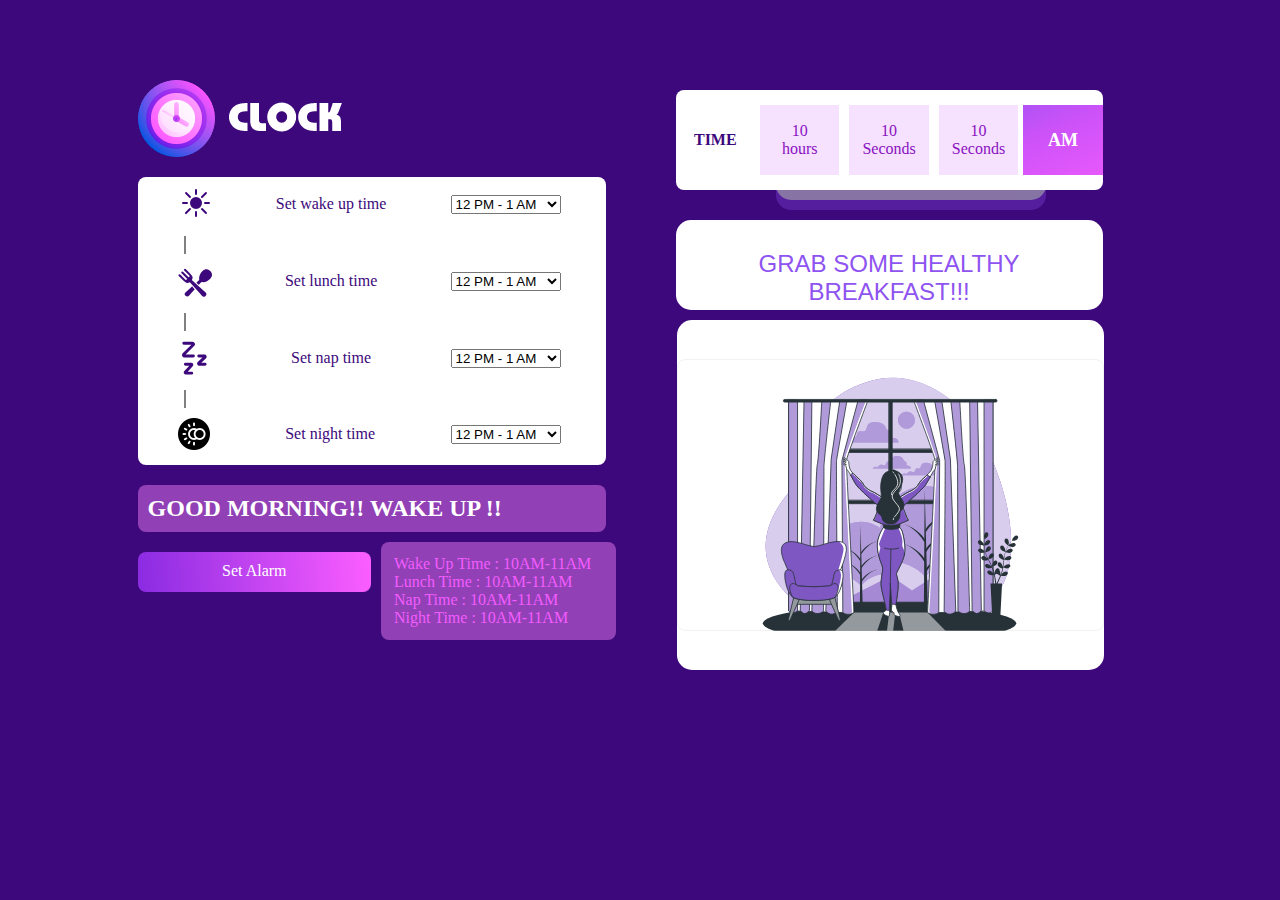
<file: index.html>
<!DOCTYPE html>
<html lang="en">
  <head>
    <meta charset="UTF-8" />
    <meta http-equiv="X-UA-Compatible" content="IE=edge" />
    <meta name="viewport" content="width=device-width, initial-scale=1.0" />
    <title>Document</title>
    <link rel="stylesheet" href="./Style.css" />
  </head>
  <body>
    <div class="parentMain">
      <div class="containerRoution">
        <div class="clockImage">
          <img src="./Images/clock_logo.png" alt="image" />
        </div>
        <div class="cardmenu">
          <div class="menu">
            <img src="./Images/wake_up.svg" alt="" />
            <label for="wakeUp">Set wake up time</label>
            <select name="wakeUpTimes" id="wakeUpValues">
              <option value="24" class="forwakeUpValue">12 PM - 1 AM</option>
              <option value="1" class="forwakeUpValue">1 AM - 2 AM</option>
              <option value="2" class="forwakeUpValue">2 AM - 3 AM</option>
              <option value="3" class="forwakeUpValue">3 AM - 4 AM</option>
              <option value="4" class="forwakeUpValue">4 AM - 5 AM</option>
              <option value="5" class="forwakeUpValue">5 AM - 6 AM</option>
              <option value="6" class="forwakeUpValue">6 AM - 7 AM</option>
              <option value="7" class="forwakeUpValue">7 AM - 8 AM</option>
              <option value="8" class="forwakeUpValue">8 AM - 9 AM</option>
              <option value="9" class="forwakeUpValue">9 AM - 10 AM</option>
              <option value="10" class="forwakeUpValue">10 AM - 11 AM</option>
              <option value="11" class="forwakeUpValue">11 AM - 12 AM</option>
              <option value="12" class="forwakeUpValue">12 AM - 1 PM</option>
              <option value="13" class="forwakeUpValue">1PM - 2 PM</option>
              <option value="14" class="forwakeUpValue">2 PM - 3 PM</option>
              <option value="15" class="forwakeUpValue">3 PM - 4 PM</option>
              <option value="16" class="forwakeUpValue">4PM - 5 AM</option>
              <option value="17" class="forwakeUpValue">5 PM - 6 PM</option>
              <option value="18" class="forwakeUpValue">6 PM - 7 PM</option>
              <option value="19" class="forwakeUpValue">7 PM - 8 PM</option>
              <option value="20" class="forwakeUpValue">8 PM - 9 PM</option>
              <option value="21" class="forwakeUpValue">9 PM - 10 PM</option>
              <option value="22" class="forwakeUpValue">10 PM - 11 PM</option>
              <option value="23" class="forwakeUpValue">11 PM - 12 AM</option>
            </select>
          </div>
          <div class="verrticalLine">&nbsp;</div>
          <div class="menu">
            <img src="./Images/lunch_time.svg" alt="" />
            <label for="wakeUp">Set lunch time</label>
            <select name="lunchTime" id="lunchValues">
              <option value="24" class="forlunchValue">12 PM - 1 AM</option>
              <option value="1" class="forlunchValue">1 AM - 2 AM</option>
              <option value="2" class="forlunchValue">2 AM - 3 AM</option>
              <option value="3" class="forlunchValue">3 AM - 4 AM</option>
              <option value="4" class="forlunchValue">4 AM - 5 AM</option>
              <option value="5" class="forlunchValue">5 AM - 6 AM</option>
              <option value="6" class="forlunchValue">6 AM - 7 AM</option>
              <option value="7" class="forlunchValue">7 AM - 8 AM</option>
              <option value="8" class="forlunchValue">8 AM - 9 AM</option>
              <option value="9" class="forlunchValue">9 AM - 10 AM</option>
              <option value="10" class="forlunchValue">10 AM - 11 AM</option>
              <option value="11" class="forlunchValue">11 AM - 12 AM</option>
              <option value="12" class="forlunchValue">12 AM - 1 PM</option>
              <option value="13" class="forlunchValue">1PM - 2 PM</option>
              <option value="14" class="forlunchValue">2 PM - 3 PM</option>
              <option value="15" class="forlunchValue">3 PM - 4 PM</option>
              <option value="16" class="forlunchValue">4PM - 5 AM</option>
              <option value="17" class="forlunchValue">5 PM - 6 PM</option>
              <option value="18" class="forlunchValue">6 PM - 7 PM</option>
              <option value="19" class="forlunchValue">7 PM - 8 PM</option>
              <option value="20" class="forlunchValue">8 PM - 9 PM</option>
              <option value="21" class="forlunchValue">9 PM - 10 PM</option>
              <option value="22" class="forlunchValue">10 PM - 11 PM</option>
              <option value="23" class="forlunchValue">11 PM - 12 AM</option>
            </select>
          </div>
          <div class="verrticalLine">&nbsp;</div>
          <div class="menu">
            <img src="./Images/nap_time.svg" alt="" />
            <label for="wakeUp">Set nap time</label>
            <select name="napTime" id="napTimeValues">
              <option value="24" class="napTimeValue">12 PM - 1 AM</option>
              <option value="1" class="napTimeValue">1 AM - 2 AM</option>
              <option value="2" class="napTimeValue">2 AM - 3 AM</option>
              <option value="3" class="napTimeValue">3 AM - 4 AM</option>
              <option value="4" class="napTimeValue">4 AM - 5 AM</option>
              <option value="5" class="napTimeValue">5 AM - 6 AM</option>
              <option value="6" class="napTimeValue">6 AM - 7 AM</option>
              <option value="7" class="napTimeValue">7 AM - 8 AM</option>
              <option value="8" class="napTimeValue">8 AM - 9 AM</option>
              <option value="9" class="napTimeValue">9 AM - 10 AM</option>
              <option value="10" class="napTimeValue">10 AM - 11 AM</option>
              <option value="11" class="napTimeValue">11 AM - 12 AM</option>
              <option value="12" class="napTimeValue">12 AM - 1 PM</option>
              <option value="13" class="napTimeValue">1PM - 2 PM</option>
              <option value="14" class="napTimeValue">2 PM - 3 PM</option>
              <option value="15" class="napTimeValue">3 PM - 4 PM</option>
              <option value="16" class="napTimeValue">4PM - 5 AM</option>
              <option value="17" class="napTimeValue">5 PM - 6 PM</option>
              <option value="18" class="napTimeValue">6 PM - 7 PM</option>
              <option value="19" class="napTimeValue">7 PM - 8 PM</option>
              <option value="20" class="napTimeValue">8 PM - 9 PM</option>
              <option value="21" class="napTimeValue">9 PM - 10 PM</option>
              <option value="22" class="napTimeValue">10 PM - 11 PM</option>
              <option value="23" class="napTimeValue">11 PM - 12 AM</option>
            </select>
          </div>
          <div class="verrticalLine">&nbsp;</div>
          <div class="menu">
            <img src="./Images/dark-mode (1).png" alt="" />
            <label for="wakeUp">Set night time</label>
            <select name="nightTimeValues" id="nightTimeValues">
              <option value="24" class="nightTimeValue">12 PM - 1 AM</option>
              <option value="1" class="nightTimeValue">1 AM - 2 AM</option>
              <option value="2" class="nightTimeValue">2 AM - 3 AM</option>
              <option value="3" class="nightTimeValue">3 AM - 4 AM</option>
              <option value="4" class="nightTimeValue">4 AM - 5 AM</option>
              <option value="5" class="nightTimeValue">5 AM - 6 AM</option>
              <option value="6" class="nightTimeValue">6 AM - 7 AM</option>
              <option value="7" class="nightTimeValue">7 AM - 8 AM</option>
              <option value="8" class="nightTimeValue">8 AM - 9 AM</option>
              <option value="9" class="nightTimeValue">9 AM - 10 AM</option>
              <option value="10" class="nightTimeValue">10 AM - 11 AM</option>
              <option value="11" class="nightTimeValue">11 AM - 12 AM</option>
              <option value="12" class="nightTimeValue">12 AM - 1 PM</option>
              <option value="13" class="nightTimeValue">1PM - 2 PM</option>
              <option value="14" class="nightTimeValue">2 PM - 3 PM</option>
              <option value="15" class="nightTimeValue">3 PM - 4 PM</option>
              <option value="16" class="nightTimeValue">4PM - 5 AM</option>
              <option value="17" class="nightTimeValue">5 PM - 6 PM</option>
              <option value="18" class="nightTimeValue">6 PM - 7 PM</option>
              <option value="19" class="nightTimeValue">7 PM - 8 PM</option>
              <option value="20" class="nightTimeValue">8 PM - 9 PM</option>
              <option value="21" class="nightTimeValue">9 PM - 10 PM</option>
              <option value="22" class="nightTimeValue">10 PM - 11 PM</option>
              <option value="23" class="nightTimeValue">11 PM - 12 AM</option>
            </select>
          </div>
        </div>
        <div class="cardmenu MORNINGtITLE" id="alarmTitle">
          GOOD MORNING!! WAKE UP !!
        </div>
        <div class="setAlarmPlusTime">
          <div class="setAlarm" id="setTheAlarm" onclick="setAlarm()">
            Set Alarm
          </div>
          <div class="alarmTime">
            <div class="wakeuptimingDetails">
              Wake Up Time : <span class="wakeupTime">10AM-11AM</span>
            </div>
            <div class="wakeuptimingDetails">
              Lunch Time : <span class="lunchTime">10AM-11AM</span>
            </div>
            <div class="wakeuptimingDetails">
              Nap Time : <span class="napTime">10AM-11AM</span>
            </div>
            <div class="wakeuptimingDetails">
              Night Time : <span class="nightTime">10AM-11AM</span>
            </div>
          </div>
        </div>
      </div>
      <div class="containerTimer">
        <div class="timer">
          <div class="timerhide1">
            &nbsp;
            <pre>.                            .</pre>
          </div>
          <div class="timerhide2">&nbsp;</div>
          <div class="timerUnhide1">
            <div class="timerContinue timeOnly">TIME</div>
            <div
              class="timerContinue timeContinueBackground timerContinueghanta"
            >
              <div class="hours">10</div>
              <div class="hours1">hours</div>
            </div>
            <div
              class="timerContinue timeContinueBackground timerContinueminute"
            >
              <div class="minutes">10</div>
              <div class="minutes1">Seconds</div>
            </div>
            <div
              class="timerContinue timeContinueBackground timerContinuesecond"
            >
              <div class="secs">10</div>
              <div class="secs1">Seconds</div>
            </div>
            <div class="timerContinue amPm">AM</div>
          </div>
        </div>
        <div class="beackfastTitle">GRAB SOME HEALTHY BREAKFAST!!!</div>
        <div class="breackfastImagesWindow">
          <img
            src="./Images/Group 5183-1.svg"
            alt=""
            height="350px"
            width="100%"
            id="image"
          />
        </div>
      </div>
    </div>
    <script src="./index.js"></script>
  </body>
</html>
</file>
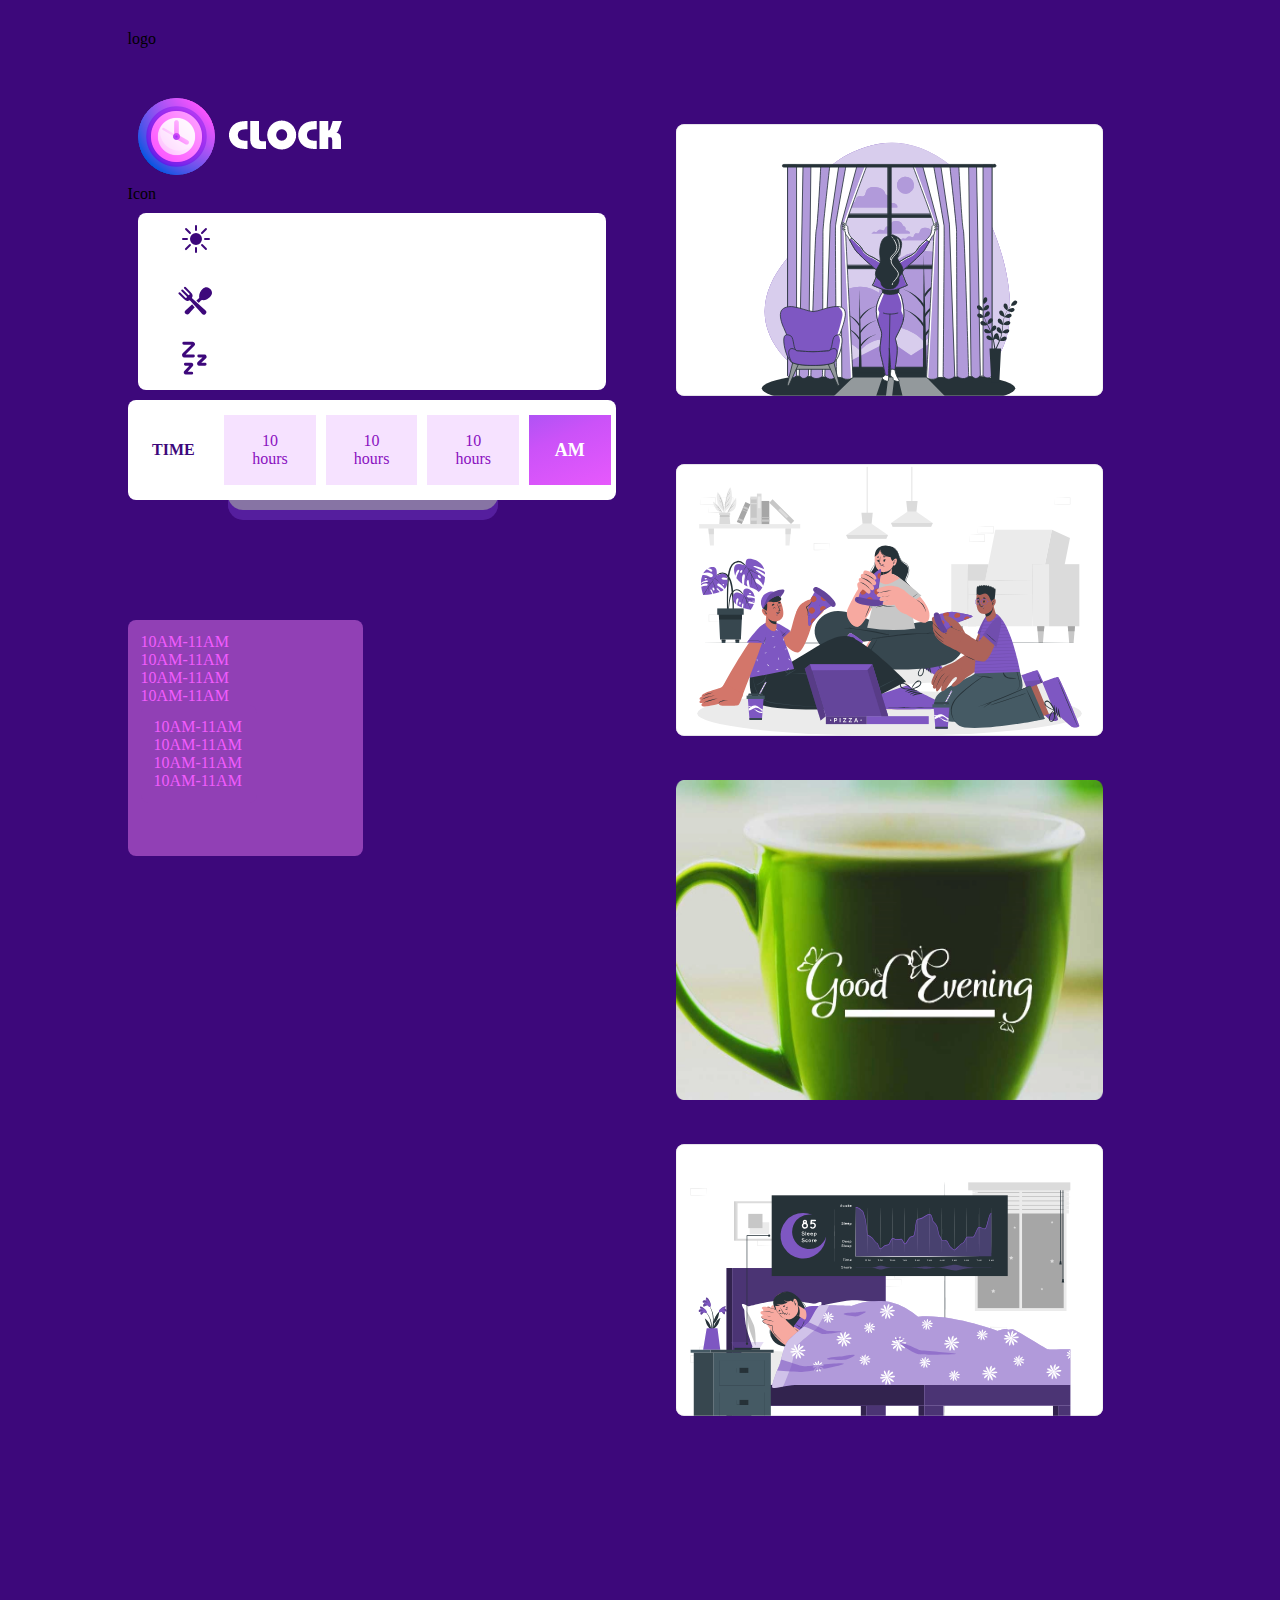
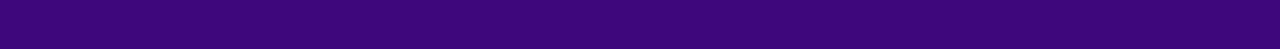
<file: fifthPage.html>
<!DOCTYPE html>
<html lang="en">
  <head>
    <meta charset="UTF-8" />
    <meta http-equiv="X-UA-Compatible" content="IE=edge" />
    <meta name="viewport" content="width=device-width, initial-scale=1.0" />
    <title>Document</title>
    <link rel="stylesheet" href="./Style.css" />
  </head>
  <body>
    <div class="parentMain parentMainFifthPage">
      <div class="containerRoution">
        <div class="logo">logo</div>
        <div class="clockImage clockImageFifthPage">
          <img src="./Images/clock_logo.png" alt="image" />
        </div>
        <div class="iconparentpage5">Icon</div>
        <div class="cardmenu cardmenuFifthPage">
          <div class="menu">
            <img src="./Images/wake_up.svg" alt="" />
          </div>

          <div class="menu">
            <img src="./Images/lunch_time.svg" alt="" />
          </div>

          <div class="menu">
            <img src="./Images/nap_time.svg" alt="" />
          </div>
        </div>
        <div class="timer timerFifthPage">
          <div class="timerhide1">
            &nbsp;
            <pre>.                            .</pre>
          </div>
          <div class="timerhide2">&nbsp;</div>
          <div class="fifthPageUnhideAll"></div>
          <div class="timerUnhide1 timerUnhide1fifthPage">
            <div class="timerContinue timeOnly">TIME</div>
            <div
              class="timerContinue timeContinueBackground timerContinueghanta"
            >
              <div class="hours">10</div>
              <div class="hours1">hours</div>
            </div>
            <div
              class="timerContinue timeContinueBackground timerContinueminute"
            >
              <div class="minutes">10</div>
              <div class="minutes1">hours</div>
            </div>
            <div
              class="timerContinue timeContinueBackground timerContinuesecond"
            >
              <div class="secs">10</div>
              <div class="secs1">hours</div>
            </div>
            <div class="timerContinue amPm">AM</div>
          </div>
        </div>
        <!-- <div class="cardmenu MORNINGtITLE">GOOD MORNING!! WAKE UP !!</div> -->
        <!-- <div class="setAlarmPlusTime"></div> -->
        <div class="alarmTime alarmTimeFifthPage">
          <div class="wakeuptimingDetails wakeuptimingDetailsFifthPage">
            10AM-11AM
          </div>
          <div class="wakeuptimingDetails wakeuptimingDetailsFifthPage">
            10AM-11AM
          </div>
          <div class="wakeuptimingDetails wakeuptimingDetailsFifthPage">
            10AM-11AM
          </div>
          <div class="wakeuptimingDetails wakeuptimingDetailsFifthPage">
            10AM-11AM
          </div>
          <div class="alarmTime alarmTimeTimeMenuFifthPage">
            <div class="wakeuptimingDetails wakeuptimingDetailsFifthPage1">
              10AM-11AM
            </div>
            <div class="wakeuptimingDetails wakeuptimingDetailsFifthPage1">
              10AM-11AM
            </div>
            <div class="wakeuptimingDetails wakeuptimingDetailsFifthPage1">
              10AM-11AM
            </div>
            <div class="wakeuptimingDetails wakeuptimingDetailsFifthPage1">
              10AM-11AM
            </div>
          </div>
        </div>
      </div>
      <div class="containerTimer">
        <div class="breackfastImagesWindow">
          <img
            src="./Images/Group 5183-1.svg"
            alt=""
            height="320px"
            width="100%"
          />
        </div>
        <h1 class="fifthPageSpaceing">&nbsp;</h1>

        <div class="breackfastImagesWindow">
          <img
            src="./Images/Group 5183.svg"
            alt=""
            height="320px"
            width="100%"
          />
        </div>
        <h1 class="fifthPageSpaceing">&nbsp;</h1>
        <div class="breackfastImagesWindow">
          <img
            src="./Images/lunch_image.png"
            alt=""
            height="320px"
            width="100%"
          />
        </div>
        <h1 class="fifthPageSpaceing">&nbsp;</h1>
        <div class="breackfastImagesWindow">
          <img
            src="./Images/Group 5194.svg"
            alt=""
            height="320px"
            width="100%"
          />
        </div>
        <h1 class="fifthPageSpaceing">&nbsp;</h1>
        <h1 class="fifthPageSpaceing">&nbsp;</h1>
        <h1 class="fifthPageSpaceing">&nbsp;</h1>
      </div>
    </div>
  </body>
</html>
</file>
<file: Style.css>
.body{
    box-sizing: border-box;
   
}
body{
    background-color: #3D087B;

}
#image{
    height: 350px;
    width: 100%;
    margin-left: 1px;
    background-color: white;
    border-radius: 15px;
}
.parentMain{
    background-color: #3D087B;
    display: flex;
    width: 100%;
   
    height: 100%;
    box-sizing: border-box;
   
    padding: 22px 22px 22px 22px;
   
    height: 100%;
}
.clockImage{
    padding: 10px;
    padding-top: 50px;
    
    display: flex;
}

.containerRoution{
padding-left: 8%;
display: flex;
width: 40%;
flex-direction: column;
}

.cardmenu{
    background-color: white;
    border-radius: 8px;
    /* height: 400px; */
    margin: 10px;

}

.menu{
    padding:  10px 45px 15px 40px;
    
    display: flex;
    align-items: center;
    justify-content: space-between;
        /* border: 2px solid red; */
}
.verrticalLine{
    border-left: 2px solid gray;
    margin-left: 10%;
}
.MORNINGtITLE{
    padding: 10PX;
    background-color: #9140B5;
    color: white;
    font-size: 24PX;
    font-family: Georgia, 'Times New Roman', Times, serif;
    font-weight: bold;

}
.setAlarmPlusTime{
    display: flex;
  justify-content: space-around;

}
input{
    color: #3D087B;
}
.wakeup{
    color: #3D087B;
}
.setAlarm{
    width: 44%;
    text-align: center;
    color: white;
    padding: 10px;
    margin: 10px;
    height: 20px;
    border-radius: 8px;
  
    background-image: linear-gradient(85deg, blueviolet, #FC5EFF);
   
}
.setAlarm:hover{
    background-image: linear-gradient(85deg, #FC5EFF, blueviolet);
  
}
option{
    padding-right: 100px;
    width: 300px;
    /* height: 100px; */
    background-color:white;
}
.alarmTime{
    display: flex;
    flex-direction: column;
    color: #F25CFE;
    width: 43%;
margin-bottom: 40px;
    padding: 13px;
    border-radius: 8px;
    background-color: #9140B5;
}

.containerTimer{
    
    padding-right: 8%;
    display: flex;
    width: 35%;
    margin-top: 50px;
    margin-left: 50px;
    padding: 10px;
    flex-direction: column;
}
.timer{
    display: flex;
 
}
label{
    color: #3D087B;
}


.timerhide1{
  
    opacity: 99%;
    background-color: #858585;
    height: 100px;
    margin-right: -270px;
    position: relative;
    margin-top: 110px;
   bottom: 100px;
   z-index: 2;
   border-radius: 15px;
   left: 100px;
    width: 100%;
}
.timerhide2{
    /* background-color:#EDEDED; */
    opacity: 30%;
    background-color: #8E53F0;
    height: 100px;
    margin-right: -270px;
    position: relative;
    margin-top: 120px;
   bottom: 100px;
   z-index: 3;
   border-radius: 15px;
   left: 100px;
    width: 100%;
}

.timerUnhide1{
    background-color: white;
    height: 100px;
    width: 100%;
    z-index: 5;
    display: flex;
   justify-content: center;
   align-items: center;
   border-radius: 8px;
   justify-content: space-around;
   
}
.timeContinueBackground{

    background-image: url(./Images/timeline.svg);
    background-position:center;
    background-repeat: no-repeat;
    margin: 10px;
}
.timerContinue{
    height: 70px;
    display: flex;
    align-items: center;
    justify-content: center;
   text-align: center;
    flex-direction: column;
    width: 100px;
color: #8A11BF;
    align-items: center;
}
.timeOnly{
    font-weight: bold;
    color: #3D087B;
}
.timerContinueghanta{
    background-color: #F6E2FF;
    margin: 5px;
}
.timerContinueminute{
    background-color: #F6E2FF;
    margin: 5px;
}
.timerContinuesecond{
    background-color: #F6E2FF;
    margin: 5px;
}
.amPm{
    background-image: url(./Images/AM_svg.svg);
    background-position:center;
    background-repeat: no-repeat;
    color: white;
    font-weight: bold;
    font-size: large;
}

.beackfastTitle{
padding: 30px 2px;
font-size: 24px;
box-sizing: border-box;
color: #8E53F0;
width: 100%;
border-radius: 15px;
text-align: center;
background-color: white;
height: 90px;
margin-top: -90px;
font-family: Impact, Haettenschweiler, 'Arial Narrow Bold', sans-serif;
}

.breackfastImagesWindow{
    /* padding: 25px 50px 0px 50px; */
    width: 100%;
    padding: 0px 0px;
    margin-top: 10px;
   
    border-radius: 15px;
    box-sizing: border-box;

    height: 250px;
}
.breackfastImagesWindowforthPage{
    background-color: white;
    border-radius: 15px;
    /* padding: 20px; */
    object-fit: cover;

    object-position: center;
 

}
.breackfastImagesWindowforthPage1{
    background-color: white;
    margin-top: -140px;
}




/* tablet view  */


@media (max-width:1180px) and (min-width:600px) {
  .body{
    /* box-sizing: border-box; */
     background-color: #3D087B;
}
.parentMain{
    /* background-color: #00ab03; */
    display: flex;
    width: 100%;
    box-sizing: border-box;
  
    padding: 2%;
    
    height: 100%;
}  

.containerRoution{
    padding-left: 1%;
    display: flex;
    width: 40%;
    flex-direction: column;
    }
    .cardmenu{
       
        margin: 1%;
    
    }
    
.menu{
    padding:  1% 2% 1% 2%;
    
    display: flex;
    align-items: center;
    justify-content: space-between;
        /* border: 2px solid red; */
}

.timerhide1{
  
    opacity: 99%;
    background-color: #858585;
    height: 100px;
    margin-right:-90%;
    position: relative;
    margin-top: 110px;
   bottom: 100px;
   z-index: 2;
   visibility: hidden;
   border-radius: 15px;
   left: 100px;
    width: 80%;
}


.timerUnhide1{
    background-color: white;
    height: 100px;
    width: 100%;
    z-index: 5;
  
    display: flex;
   justify-content: center;
   align-items: center;
   border-radius: 8px;
   justify-content: space-around;
   
}

.timerhide2{
   
    opacity: 30%;
    background-color: #8E53F0;
    height: 100px;
    margin-right: -50%;
    position: relative;
    margin-top: 120px;
    visibility: hidden;
   bottom: 100px;
   z-index: 3;
   border-radius: 15px;
   left: 50px;
    width: 100%;
} 

}

/* mobileView */




/* mobile Mini View  */

@media (max-width:480px) and (min-width:280px) {
    .parentMain{
        flex-direction: column;
        /* background-color: aqua; */
        height: 200%;
       width: 100%;
        padding: 0.5%;
     }
     body{
         background-color: #3D087B;
     }
 .containerRoution{
     padding-left: 0.3%;
     display: flex;
     width: 100%;
     flex-direction: column;
   
     }
      
 .cardmenu{
 
         /* margin from top  */
     margin-top: 280px;
     /* margin-bottom: 5px;
     margin-left: 10px;
     margin-right: 10px; */
 
 }
 .MORNINGtITLE{
     /* margin-top: 250px; */
     /* margin-bottom: 5px;
     margin-left: 10px;
     margin-right: 10px;    */
         font-size: 18PX;
          padding: 2PX;
          /* margin-top: 100px; */
          /* margin-bottom: -100px; */
 }
 .timer{
     display: flex;
     margin-top: -1085px;
  
 }
 .timerContinue{
    height: 70px;
    /* margin-top: 100px; */
    /* display: flex;
    align-items: center;
    justify-content: center;
   text-align: center;
    flex-direction: column; */
    width: 70px;
color: #8A11BF;
    align-items: center;
}

.timerUnhide1{
    background-color: white;
    height: 100px;
    width: 98%;
    z-index: 5;
    margin-left: -210;
    display: flex;
   justify-content: center;
   align-items: center;
   border-radius: 8px;
   justify-content: space-around;
   
}

.timerhide1{
  
    opacity: 99%;
    background-color: #858585;
    height: 100px;
    margin-right: -2%;
    position: relative;
    margin-top: 110px;
   bottom: 100px;
   z-index: 2;
   border-radius: 15px;
   left: 20%;
    width: 100%;
}
.timerhide2{
    /* background-color:#EDEDED; */
    opacity: 30%;
    background-color: #8E53F0;
    height: 100px;
    margin-right: -270px;
    position: relative;
    margin-top: 120px;
    /* display: none; */
   bottom: 100px;
   z-index: 3;
   
   border-radius: 15px;
   left: -20%;
    width: 100%;
}

 option{
    padding-right: 50px;
    width: 100px;
    /* height: 100px; */
    background-color:white;
}
 .breackfastImagesWindow{
     /* padding: 25px 50px 0px 50px; */
     width: 100%;
     margin-top: 100%;
   
     border-radius: 15px;
     box-sizing: border-box;
 
     height: 250px;
 }
 .menu{
     padding:  5% 4% 2% 4%;
     
     display: flex;
     flex-wrap: wrap;
     align-items: center;
     justify-content: space-between;
       
 }
 
 .containerTimer{
     
     padding-right: 2%;
     display: flex;
     width: 95%;
     flex-wrap: wrap;
     margin: 0.3%;
     /* margin-top: 2%;
     margin-left: 2%; */
     padding: 0.5%;
     flex-direction: column;
     height: auto;
 }
 
 
.beackfastTitle{
    font-size: 20px;
    margin-left: 8px;
    margin-top: -100px;
    /* margin-top: 10px; */
    /* padding: 30px 2px;

    box-sizing: border-box;
    color: #8E53F0;
    width: 100%;
    border-radius: 15px;
    text-align: center;
    background-color: white;
    height: 90px;
   */
    font-family: Impact, Haettenschweiler, 'Arial Narrow Bold', sans-serif;
    }
    #image{
        margin-left: 7px;
        margin-bottom: 10px;
        margin-top:- 200px;
        height: 90%;
    }

    .setAlarmPlusTime{
        /* display: flex;
      justify-content: space-around; */
      /* margin-top: 20%; */
      /* margin-bottom: -202px; */
    
    }
}
</file>
